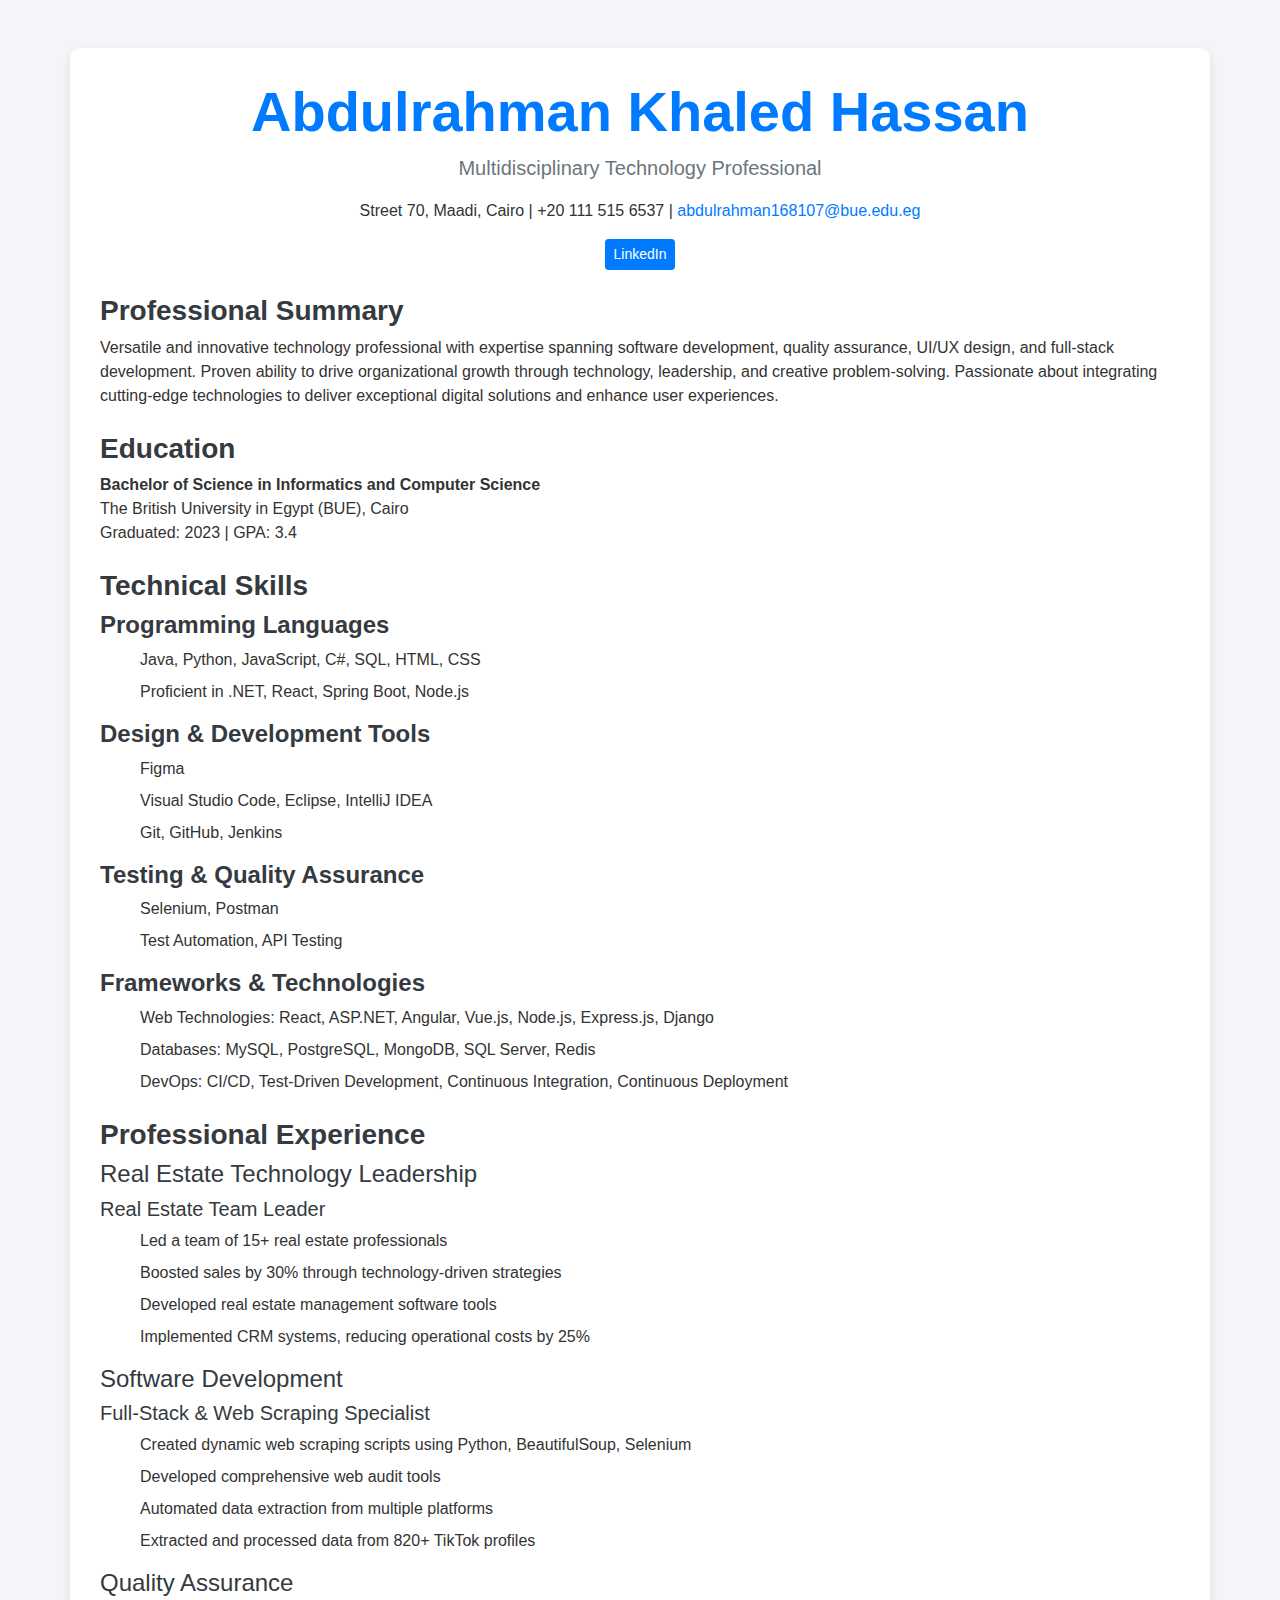
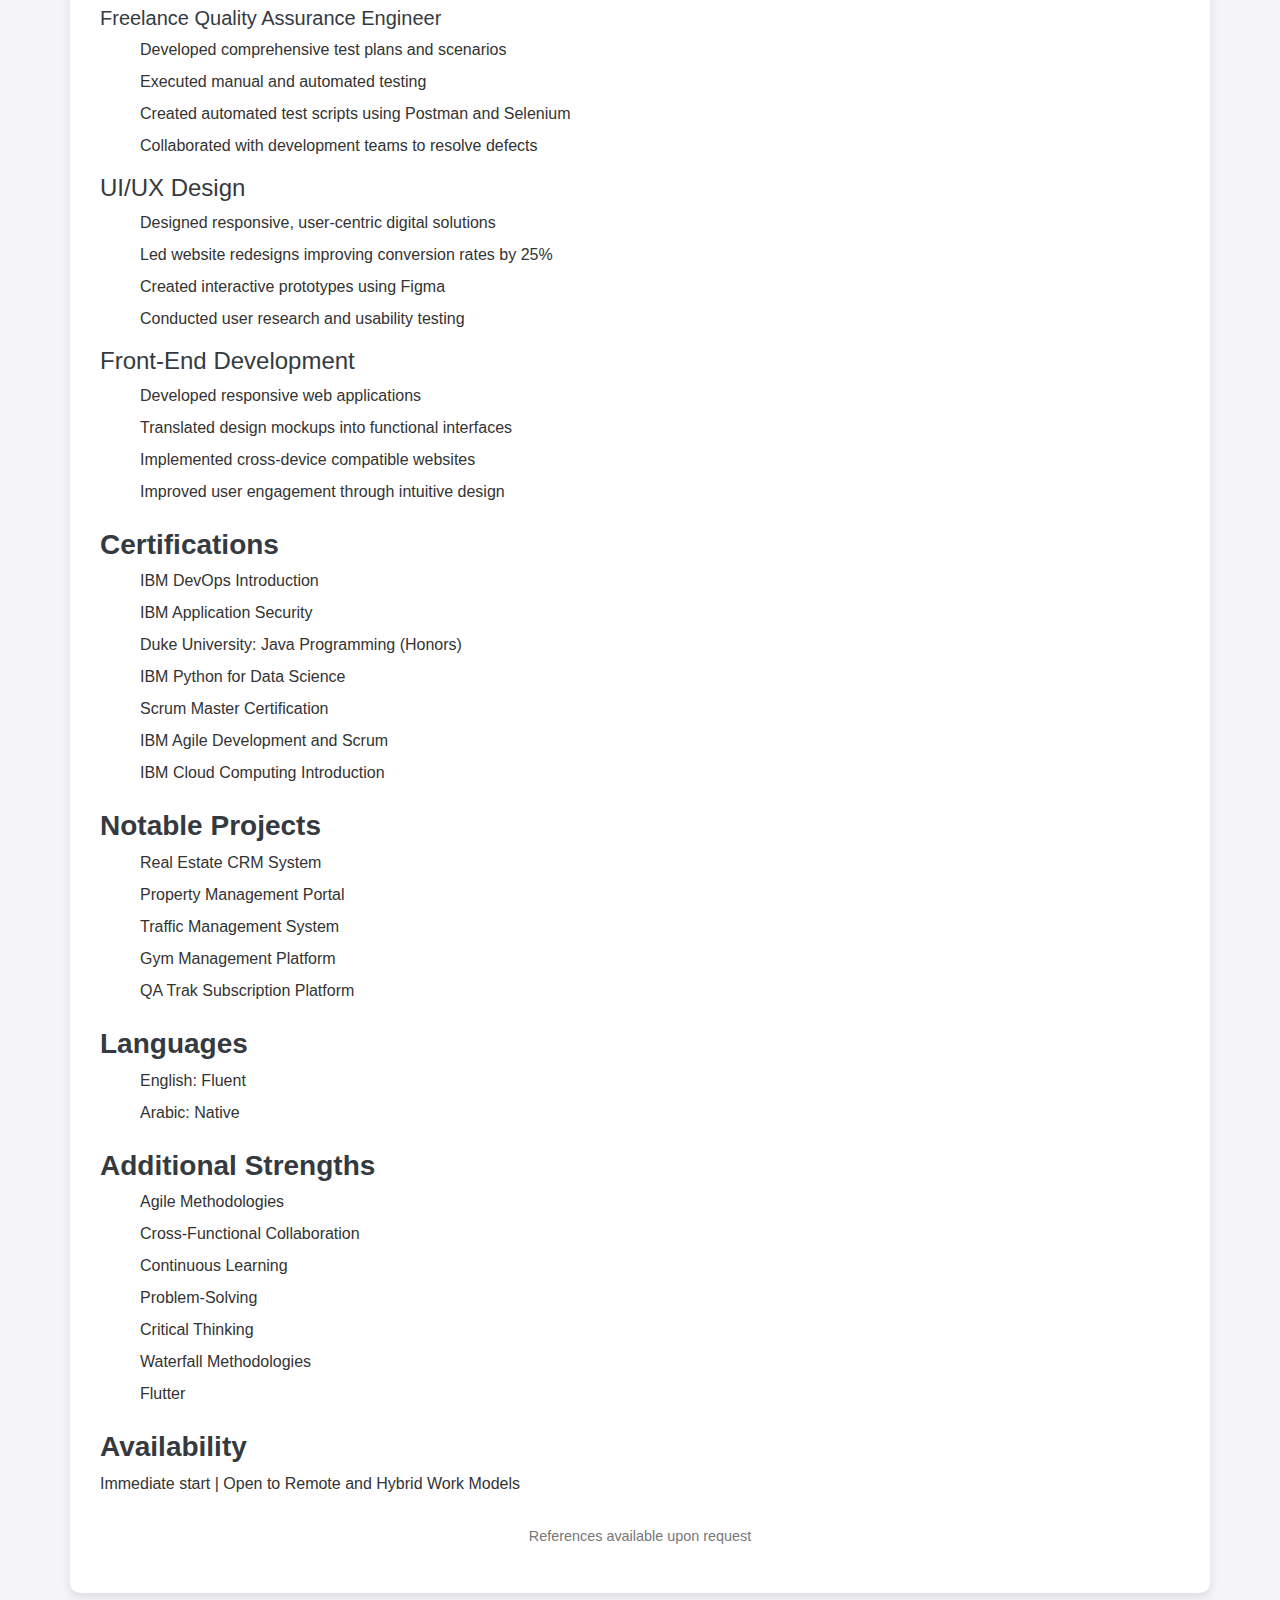
<file: index.html>
<!DOCTYPE html>
<html lang="en">

<head>
    <meta charset="UTF-8">
    <meta name="viewport" content="width=device-width, initial-scale=1.0">
    <title>Abdulrahman Khaled Hassan's CV</title>
    <link href="https://stackpath.bootstrapcdn.com/bootstrap/4.5.2/css/bootstrap.min.css" rel="stylesheet">
    <link rel="stylesheet" href="styles.css">
</head>

<body>

    <div class="container my-5">
        <header class="text-center">
            <h1 class="display-4 font-weight-bold">Abdulrahman Khaled Hassan</h1>
            <p class="lead text-muted">Multidisciplinary Technology Professional</p>
            <p class="contact-info">Street 70, Maadi, Cairo | +20 111 515 6537 | <a
                    href="mailto:abdulrahman168107@bue.edu.eg">abdulrahman168107@bue.edu.eg</a></p>
            <p><a href="https://linkedin.com/in/abdulrahman-hassan-0b3399237" target="_blank"
                    class="btn btn-primary btn-sm">LinkedIn</a></p>
        </header>

        <!-- Professional Summary Section -->
        <section class="my-4">
            <h2 class="h3 font-weight-bold">Professional Summary</h2>
            <p>Versatile and innovative technology professional with expertise spanning software development, quality
                assurance, UI/UX design, and full-stack development. Proven ability to drive organizational growth
                through technology, leadership, and creative problem-solving. Passionate about integrating cutting-edge
                technologies to deliver exceptional digital solutions and enhance user experiences.</p>
        </section>

        <!-- Education Section -->
        <section class="my-4">
            <h2 class="h3 font-weight-bold">Education</h2>
            <p><strong>Bachelor of Science in Informatics and Computer Science</strong><br>
                The British University in Egypt (BUE), Cairo<br>
                Graduated: 2023 | GPA: 3.4</p>
        </section>

        <!-- Technical Skills Section -->
        <section class="my-4">
            <h2 class="h3 font-weight-bold">Technical Skills</h2>
            <h4 class="font-weight-bold">Programming Languages</h4>
            <ul>
                <li>Java, Python, JavaScript, C#, SQL, HTML, CSS</li>
                <li>Proficient in .NET, React, Spring Boot, Node.js</li>
            </ul>

            <h4 class="font-weight-bold">Design & Development Tools</h4>
            <ul>
                <li>Figma</li>
                <li>Visual Studio Code, Eclipse, IntelliJ IDEA</li>
                <li>Git, GitHub, Jenkins</li>
            </ul>

            <h4 class="font-weight-bold">Testing & Quality Assurance</h4>
            <ul>
                <li>Selenium, Postman</li>
                <li>Test Automation, API Testing</li>
            </ul>

            <h4 class="font-weight-bold">Frameworks & Technologies</h4>
            <ul>
                <li>Web Technologies: React, ASP.NET, Angular, Vue.js, Node.js, Express.js, Django</li>
                <li>Databases: MySQL, PostgreSQL, MongoDB, SQL Server, Redis</li>
                <li>DevOps: CI/CD, Test-Driven Development, Continuous Integration, Continuous Deployment</li>
            </ul>
        </section>

        <!-- Professional Experience Section -->
        <section class="my-4">
            <h2 class="h3 font-weight-bold">Professional Experience</h2>
            <div>
                <h3 class="h4">Real Estate Technology Leadership</h3>
                <h5>Real Estate Team Leader</h5>
                <ul>
                    <li>Led a team of 15+ real estate professionals</li>
                    <li>Boosted sales by 30% through technology-driven strategies</li>
                    <li>Developed real estate management software tools</li>
                    <li>Implemented CRM systems, reducing operational costs by 25%</li>
                </ul>

                <h3 class="h4">Software Development</h3>
                <h5>Full-Stack & Web Scraping Specialist</h5>
                <ul>
                    <li>Created dynamic web scraping scripts using Python, BeautifulSoup, Selenium</li>
                    <li>Developed comprehensive web audit tools</li>
                    <li>Automated data extraction from multiple platforms</li>
                    <li>Extracted and processed data from 820+ TikTok profiles</li>
                </ul>

                <h3 class="h4">Quality Assurance</h3>
                <h5>Freelance Quality Assurance Engineer</h5>
                <ul>
                    <li>Developed comprehensive test plans and scenarios</li>
                    <li>Executed manual and automated testing</li>
                    <li>Created automated test scripts using Postman and Selenium</li>
                    <li>Collaborated with development teams to resolve defects</li>
                </ul>

                <h3 class="h4">UI/UX Design</h3>
                <ul>
                    <li>Designed responsive, user-centric digital solutions</li>
                    <li>Led website redesigns improving conversion rates by 25%</li>
                    <li>Created interactive prototypes using Figma</li>
                    <li>Conducted user research and usability testing</li>
                </ul>

                <h3 class="h4">Front-End Development</h3>
                <ul>
                    <li>Developed responsive web applications</li>
                    <li>Translated design mockups into functional interfaces</li>
                    <li>Implemented cross-device compatible websites</li>
                    <li>Improved user engagement through intuitive design</li>
                </ul>
            </div>
        </section>

        <!-- Certifications Section -->
        <section class="my-4">
            <h2 class="h3 font-weight-bold">Certifications</h2>
            <ul>
                <li>IBM DevOps Introduction</li>
                <li>IBM Application Security</li>
                <li>Duke University: Java Programming (Honors)</li>
                <li>IBM Python for Data Science</li>
                <li>Scrum Master Certification</li>
                <li>IBM Agile Development and Scrum</li>
                <li>IBM Cloud Computing Introduction</li>
            </ul>
        </section>

        <!-- Notable Projects Section -->
        <section class="my-4">
            <h2 class="h3 font-weight-bold">Notable Projects</h2>
            <ul>
                <li>Real Estate CRM System</li>
                <li>Property Management Portal</li>
                <li>Traffic Management System</li>
                <li>Gym Management Platform</li>
                <li>QA Trak Subscription Platform</li>
            </ul>
        </section>

        <!-- Languages Section -->
        <section class="my-4">
            <h2 class="h3 font-weight-bold">Languages</h2>
            <ul>
                <li>English: Fluent</li>
                <li>Arabic: Native</li>
            </ul>
        </section>

        <!-- Additional Strengths Section -->
        <section class="my-4">
            <h2 class="h3 font-weight-bold">Additional Strengths</h2>
            <ul>
                <li>Agile Methodologies</li>
                <li>Cross-Functional Collaboration</li>
                <li>Continuous Learning</li>
                <li>Problem-Solving</li>
                <li>Critical Thinking</li>
                <li>Waterfall Methodologies </li>
                <li>Flutter</li>
            </ul>
        </section>

        <!-- Availability Section -->
        <section class="my-4">
            <h2 class="h3 font-weight-bold">Availability</h2>
            <p>Immediate start | Open to Remote and Hybrid Work Models</p>
        </section>

        <footer class="text-center">
            <p>References available upon request</p>
        </footer>
    </div>

    <script src="https://code.jquery.com/jquery-3.5.1.slim.min.js"></script>
    <script src="https://cdn.jsdelivr.net/npm/@popperjs/core@2.9.3/dist/umd/popper.min.js"></script>
    <script src="https://stackpath.bootstrapcdn.com/bootstrap/4.5.2/js/bootstrap.min.js"></script>
</body>

</html>
</file>
<file: styles.css>
body {
    background-color: #f4f4f9;
    font-family: 'Arial', sans-serif;
    color: #333;
}

.container {
    background-color: #ffffff;
    border-radius: 10px;
    box-shadow: 0 4px 10px rgba(0, 0, 0, 0.1);
    padding: 30px;
}

h1 {
    color: #007bff;
}

h2,
h3,
h4,
h5 {
    color: #343a40;
}

ul {
    list-style-type: none;
}

ul li {
    margin-bottom: 8px;
}

footer {
    margin-top: 30px;
    font-size: 0.9rem;
    color: #777;
}
</file>
